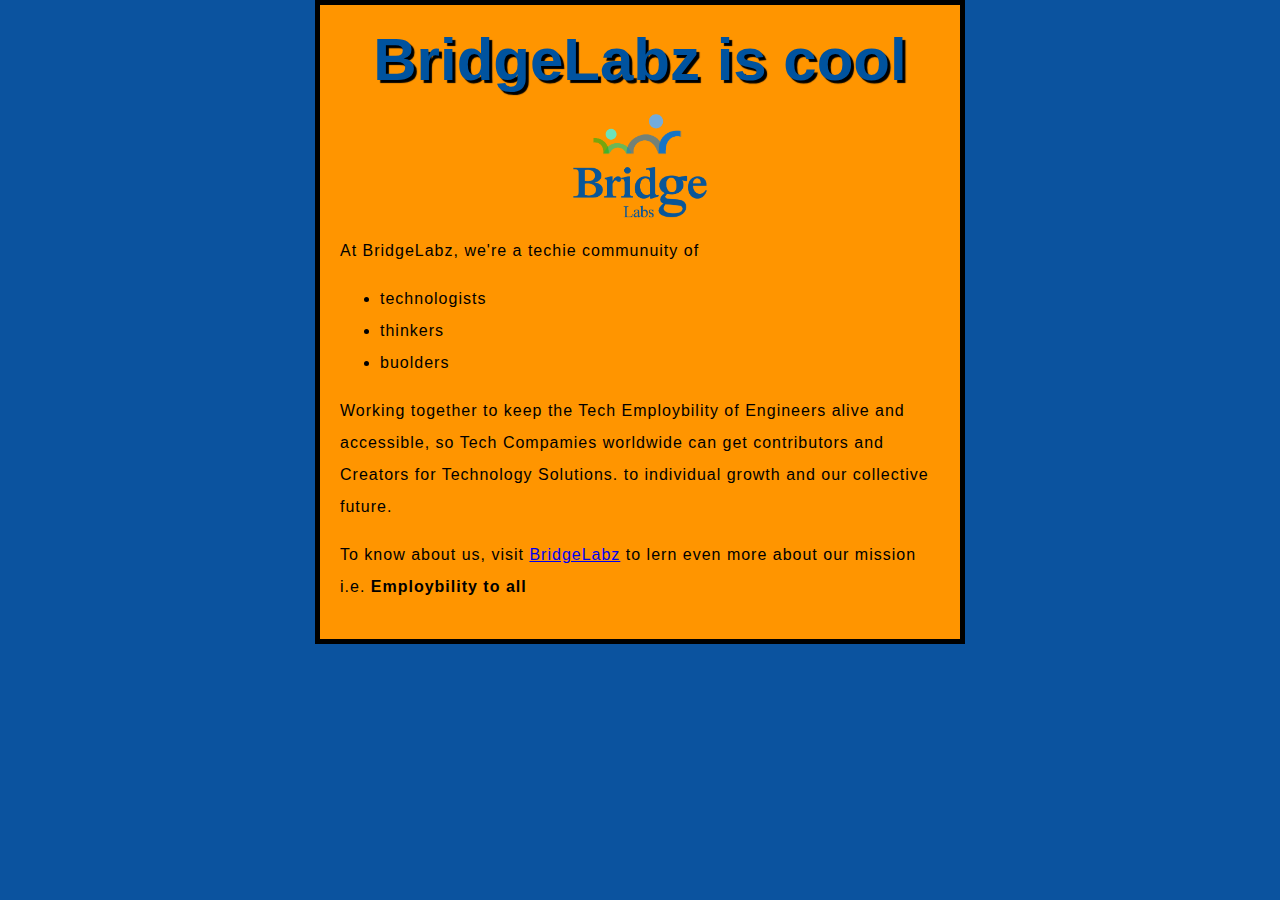
<file: Practice Problem HTML CSS Javascript/Develop BridgeLabz HTML Page/Pages/index.html>
<!DOCTYPE html> <!--Locate the top Singals the Browser about HTMl documents -->
<html lang="en"> <!-- Hold the Complete hml Document english Lang.-->
<head>   
    <meta charset="UTF-8"> <!-- Specipying the UTF-8 Character Encoding used by this Doccuments-->
    <meta http-equiv="X-UA-Compatible" content="IE=edge">
    <meta name="viewport" content="width=device-width, initial-scale=1.0">
    <link rel="icon" href="../images/icon.png"> <!--set icon -->
    <link rel="stylesheet" href="../css/style.css">
   
    <title>BridgeLabz</title> <!-- Set Title of Page -->
</head>
<body>
    <h1>BridgeLabz is cool</h1> <!-- Header -->
    <img src="../Images/icon.png" alt="Hover Text" width="25%"> <!-- Display Iamge-->
    <p> At BridgeLabz, we're a techie communuity of</p> <!-- Paragreaph Tag -->
    <ul> <!-- List Tag with Ordered List Unordered List -->
        <li>technologists</li><!-- List Item -->
        <li>thinkers</li>
        <li>buolders</li>
        
    </ul>
    <p>Working together to keep the Tech Employbility of Engineers alive and accessible,
        so Tech Compamies worldwide can get contributors and Creators for Technology Solutions.
        to individual growth and our collective future.
    </p>
<p>To know about us, visit <a href="https://www.bridgelabz.com/">BridgeLabz</a><!-- Anchor Tag--> to lern even more about our mission i.e. <strong>Employbility to all</strong></p> <!-- Bold string Tag -->
</body>
</html>
</file>
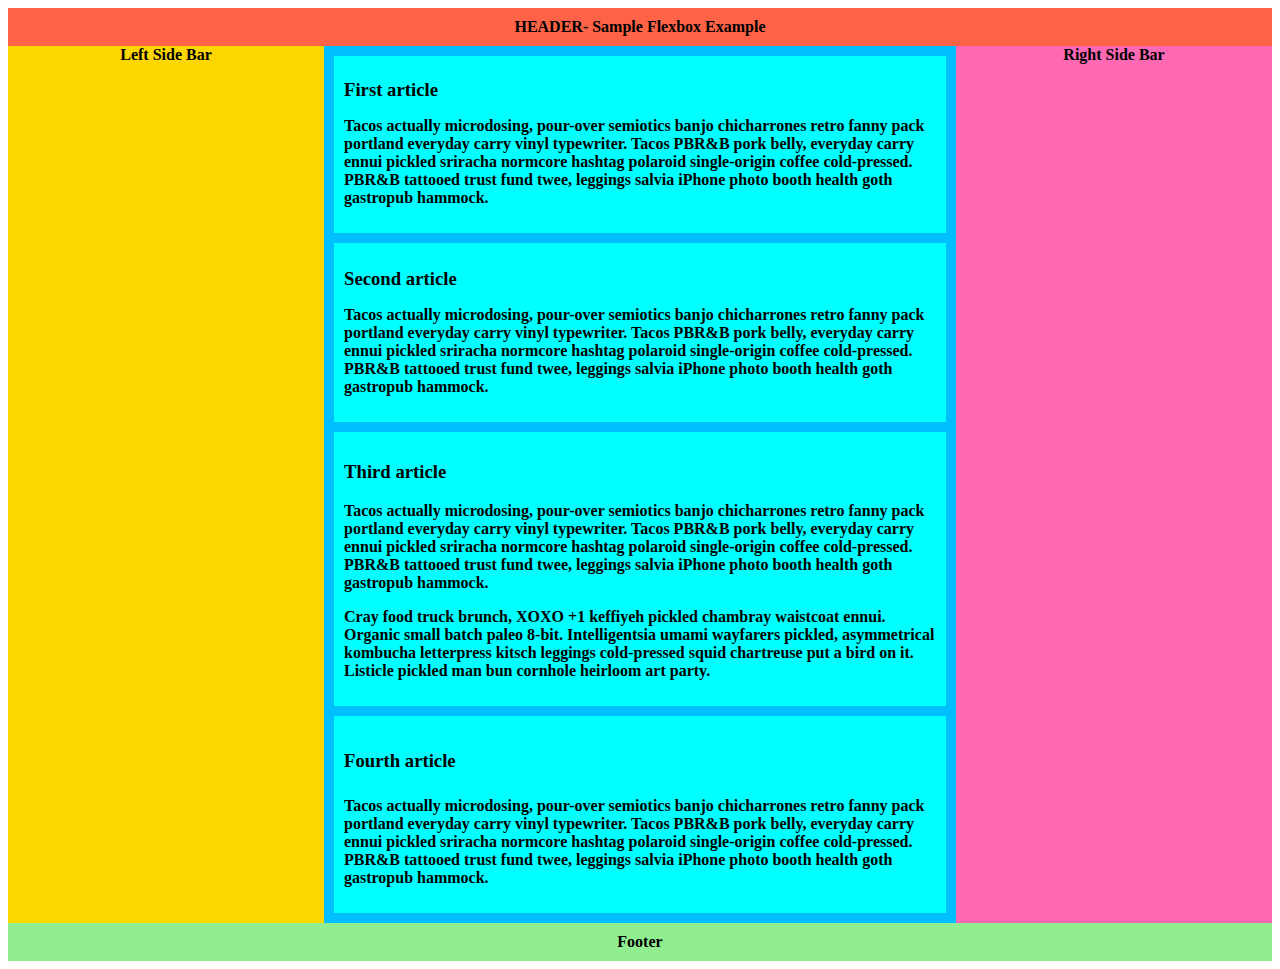
<file: Complete Learning Problem/Pages/FlexBox.html>
<!DOCTYPE html>
<html lang="en">
<head>
    <meta charset="UTF-8">
    <meta http-equiv="X-UA-Compatible" content="IE=edge">
    <meta name="viewport" content="width=device-width, initial-scale=1.0">
    <link rel="icon" href="../images/icon.png"> <!--set icon -->
    <link rel="stylesheet" href="../css/FlexboxLayout.css">
    <title>FlexBox</title>
</head>
<body>
    <header class="HeaderContainer">HEADER- Sample Flexbox Example </header>
    <div class="MainContainer">
    <section class="MainContainerItem">
        <article>
            <h1>First article</h1>
            <p>Tacos actually microdosing, pour-over semiotics banjo chicharrones retro fanny pack portland everyday carry vinyl typewriter. Tacos PBR&B pork belly, everyday carry ennui pickled sriracha normcore hashtag polaroid single-origin coffee cold-pressed. PBR&B tattooed trust fund twee, leggings salvia iPhone photo booth health goth gastropub hammock.</p>
        </article>
        <article>
            <h2>Second article</h2>
            <p>Tacos actually microdosing, pour-over semiotics banjo chicharrones retro fanny pack portland everyday carry vinyl typewriter. Tacos PBR&B pork belly, everyday carry ennui pickled sriracha normcore hashtag polaroid single-origin coffee cold-pressed. PBR&B tattooed trust fund twee, leggings salvia iPhone photo booth health goth gastropub hammock.</p>
        </article>
        <article>
            <h3>Third article</h3>
            <p>Tacos actually microdosing, pour-over semiotics banjo chicharrones retro fanny pack portland everyday carry vinyl typewriter. Tacos PBR&B pork belly, everyday carry ennui pickled sriracha normcore hashtag polaroid single-origin coffee cold-pressed. PBR&B tattooed trust fund twee, leggings salvia iPhone photo booth health goth gastropub hammock.</p>
            <p>Cray food truck brunch, XOXO +1 keffiyeh pickled chambray waistcoat ennui. Organic small batch paleo 8-bit. Intelligentsia umami wayfarers pickled, asymmetrical kombucha letterpress kitsch leggings cold-pressed squid chartreuse put a bird on it. Listicle pickled man bun cornhole heirloom art party.</p>
        </article>
        <article>
            <h4>Fourth article</h4>
            <p>Tacos actually microdosing, pour-over semiotics banjo chicharrones retro fanny pack portland everyday carry vinyl typewriter. Tacos PBR&B pork belly, everyday carry ennui pickled sriracha normcore hashtag polaroid single-origin coffee cold-pressed. PBR&B tattooed trust fund twee, leggings salvia iPhone photo booth health goth gastropub hammock.</p>
        </article>
    </section>
    <sidebar class="sideBaritem sideBarLeftItem">Left Side Bar</sidebar>
    <sidebar class="sideBaritem sideBarRightItem">Right Side Bar</sidebar>       
    </div>


    <footer class="FooterContainer">Footer</footer>
    <script type="text/javascript"></script>
    

</body>
</html>
</file>
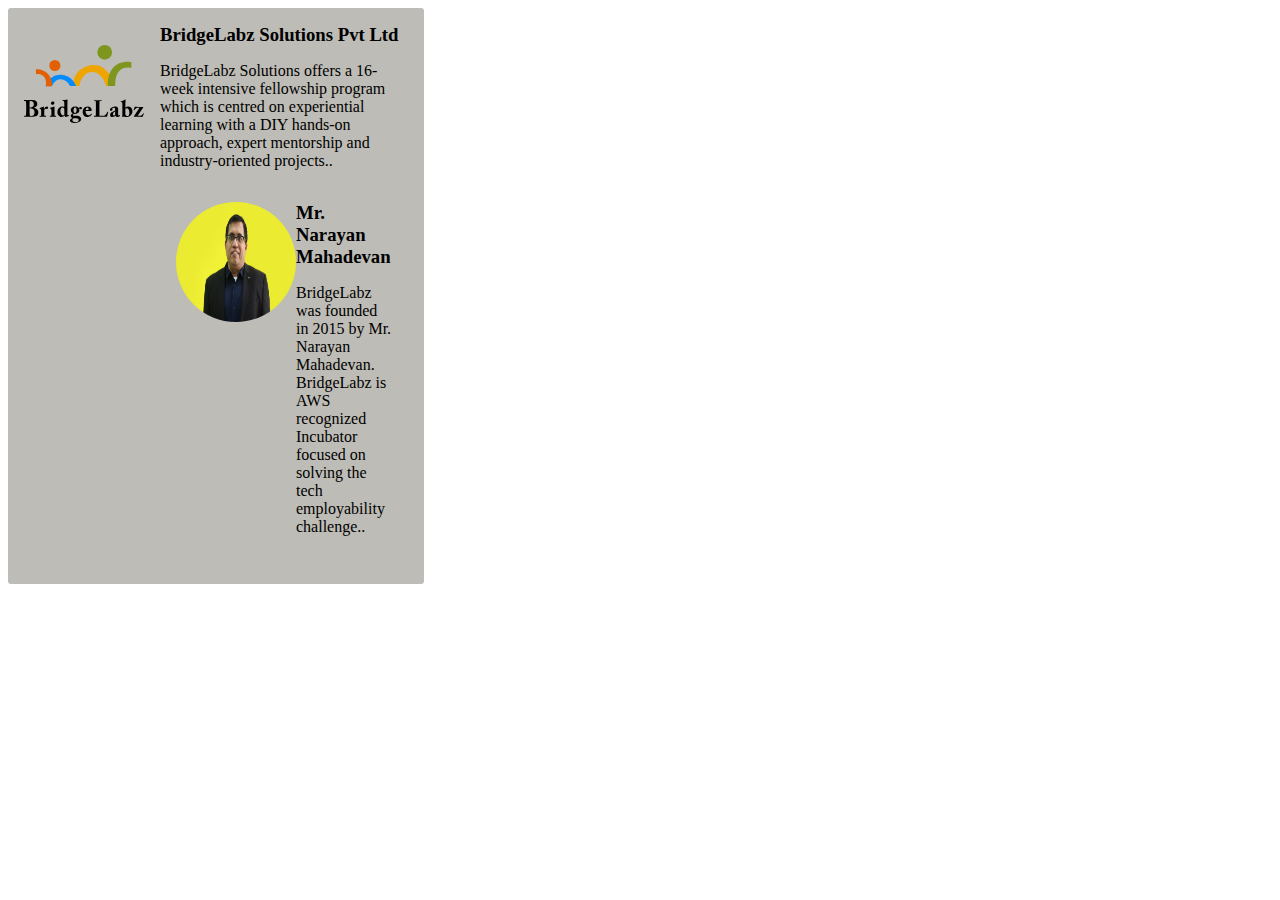
<file: Complete Learning Problem/Pages/FlexMediaobject.html>
<!DOCTYPE html>
<html lang="en">
<head>
    <meta charset="UTF-8">
    <meta http-equiv="X-UA-Compatible" content="IE=edge">
    <meta name="viewport" content="width=device-width, initial-scale=1.0">
    <link rel="icon" href="../images/icon.png">
    <link rel="stylesheet" href="../css/FlexMediaobject.css">

    <title>FlexMediaobject</title>
</head>
<body>
    <div class="media">
  <img class="media-object" src="../images/BridgeLabz New Logo.svg" alt="photo">
  <div class="media-body">
    <h3 class="media-heading">BridgeLabz Solutions Pvt Ltd</h3>
    <p>BridgeLabz Solutions offers a 16-week intensive fellowship program which is centred on experiential learning with a DIY hands-on approach, expert mentorship and industry-oriented projects..</p>

    <div class="media">
      <img class="circular--landscape" src="../images/Mr Narayan_Mahadevan Co founder of Bridgelabz.jpg" alt="photo">
      <div class="media-body">
        <h3 class="media-heading"> Mr. Narayan Mahadevan</h3>
        <p>BridgeLabz was founded in 2015 by Mr. Narayan Mahadevan. BridgeLabz is AWS recognized Incubator focused on solving the tech employability challenge..</p>
      </div>
    </div>

  </div>
</div>

</body>
</html>
</file>
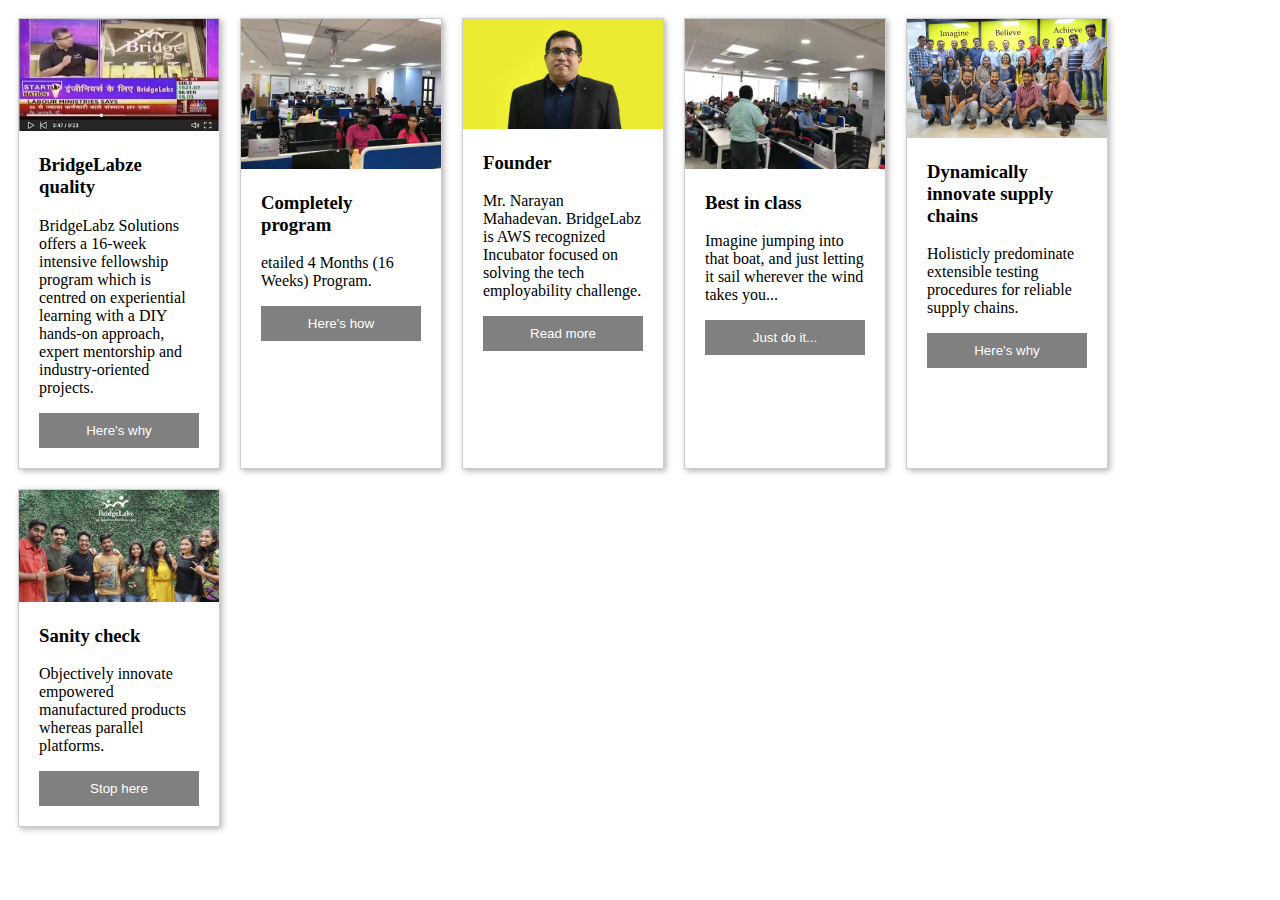
<file: Complete Learning Problem/Pages/ListCardLayouts.html>
<!DOCTYPE html>
<html lang="en">
<head>
    <meta charset="UTF-8">
    <meta http-equiv="X-UA-Compatible" content="IE=edge">
    <meta name="viewport" content="width=device-width, initial-scale=1.0">
    <link rel="icon" href="../images/icon.png">
    <link rel="stylesheet" href="../css/CardLayout.css">
    <title>List Card Layouts</title>
</head>
<body>
    <main class="Cards">
        <article class="card">
          <img src="../images/images.jpg" alt="photo">
          <div class="text">
            <h3>BridgeLabze quality</h3>
            <p>BridgeLabz Solutions offers a 16-week intensive fellowship program which is centred on experiential learning with a DIY hands-on approach, expert mentorship and industry-oriented projects.</p>
            <button>Here's why</button>
          </div>
        </article>
        <article class="card">
          <img src="../images/1.png" alt="photo">
          <div class="text">
            <h3>Completely program</h3>
            <p>etailed 4 Months (16 Weeks) Program.</p>
            <button>Here's how</button>
          </div>
        </article>
        <article class="card">
          <img src="../images/Mr Narayan_Mahadevan Co founder of Bridgelabz.jpg" alt="photo">
          <div class="text">
            <h3>Founder</h3>
            <p>Mr. Narayan Mahadevan. BridgeLabz is AWS recognized Incubator focused on solving the tech employability challenge.</p>
            <button>Read more</button>
          </div>
        </article>
        <article class="card">
          <img src="../images/2.png" alt="photo">
          <div class="text">
            <h3>Best in class</h3>
            <p>Imagine jumping into that boat, and just letting it sail wherever the wind takes you...</p>
            <button>Just do it...</button>
          </div>
        </article>
        <article class="card">
          <img src="../images/6.jpg" alt="photo">
          <div class="text">
            <h3>Dynamically innovate supply chains</h3>
            <p>Holisticly predominate extensible testing procedures for reliable supply chains.</p>
            <button>Here's why</button>
          </div>
        </article>
        <article class="card">
          <img src="../images/7.jpg" alt="photo">
          <div class="text">
            <h3>Sanity check</h3>
            <p>Objectively innovate empowered manufactured products whereas parallel platforms.</p>
            <button>Stop here</button>
          </div>
        </article>
      </main>
</body>
</html>
</file>
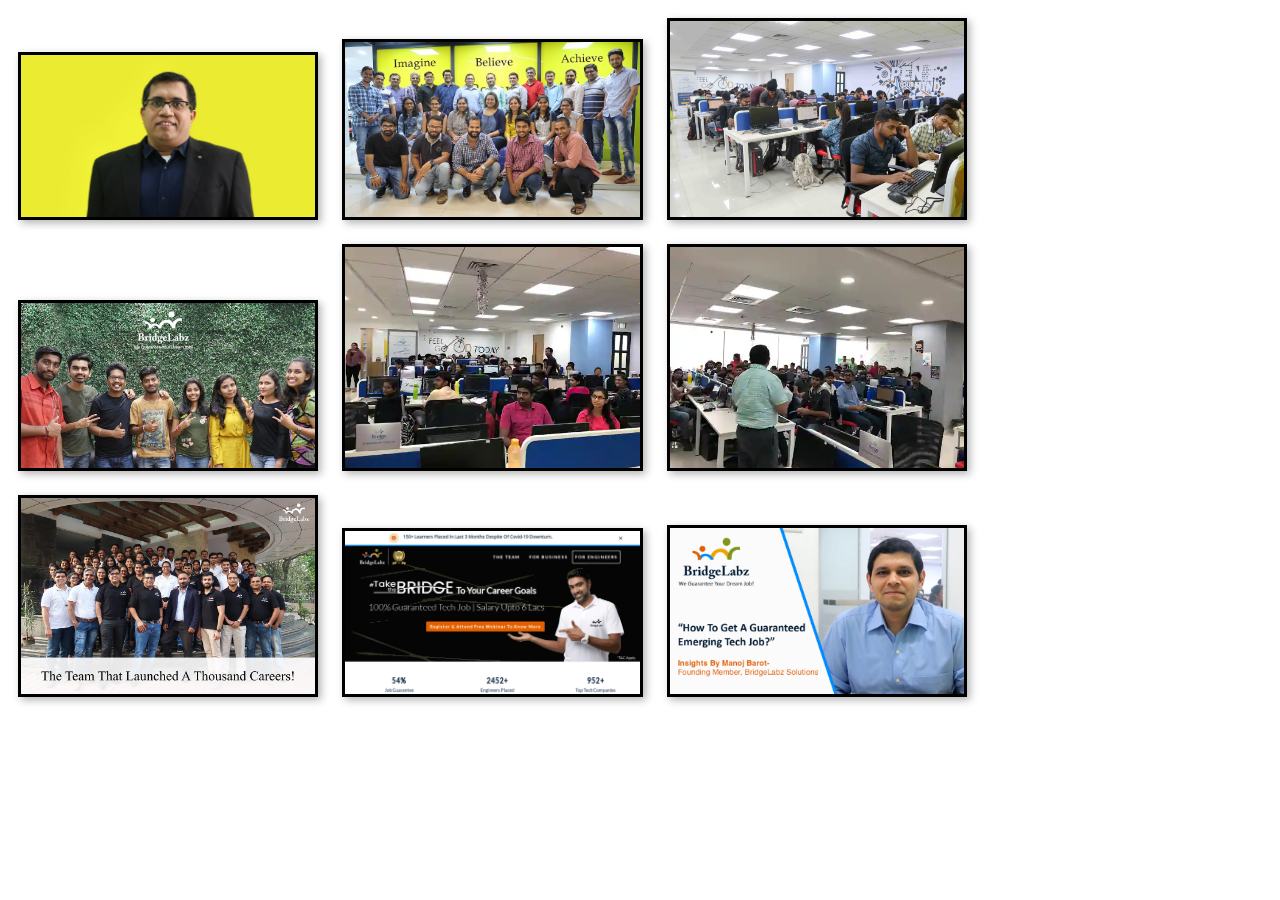
<file: Complete Learning Problem/Pages/PhotoGalleryLayout.html>
<!DOCTYPE html>
<html lang="en">
<head>
    <meta charset="UTF-8">
    <meta http-equiv="X-UA-Compatible" content="IE=edge">
    <meta name="viewport" content="width=device-width, initial-scale=1.0">
    <link rel="stylesheet" href="../css/GalleryLayout.css">
    <link rel="icon" href="../images/icon.png">
    <title> Listed Photo Gallery Layout</title>
</head>
<body>
    <main class="Card">
        <img src="../images/Mr Narayan_Mahadevan Co founder of Bridgelabz.jpg" alt="images">
        <img src="../images/6.jpg" alt="images">
        <img src="../images/5.jpg" alt="images">
        <img src="../images/7.jpg" alt="images">
        <img src="../images/1.png" alt="images">
        <img src="../images/2.png" alt="images">
        <img src="../images/3.jpg" alt="images">
        <img src="../images/4.png" alt="images">
        <img src="../images/8.jpg" alt="images">

    </main>
    
</body>
</html>
</file>
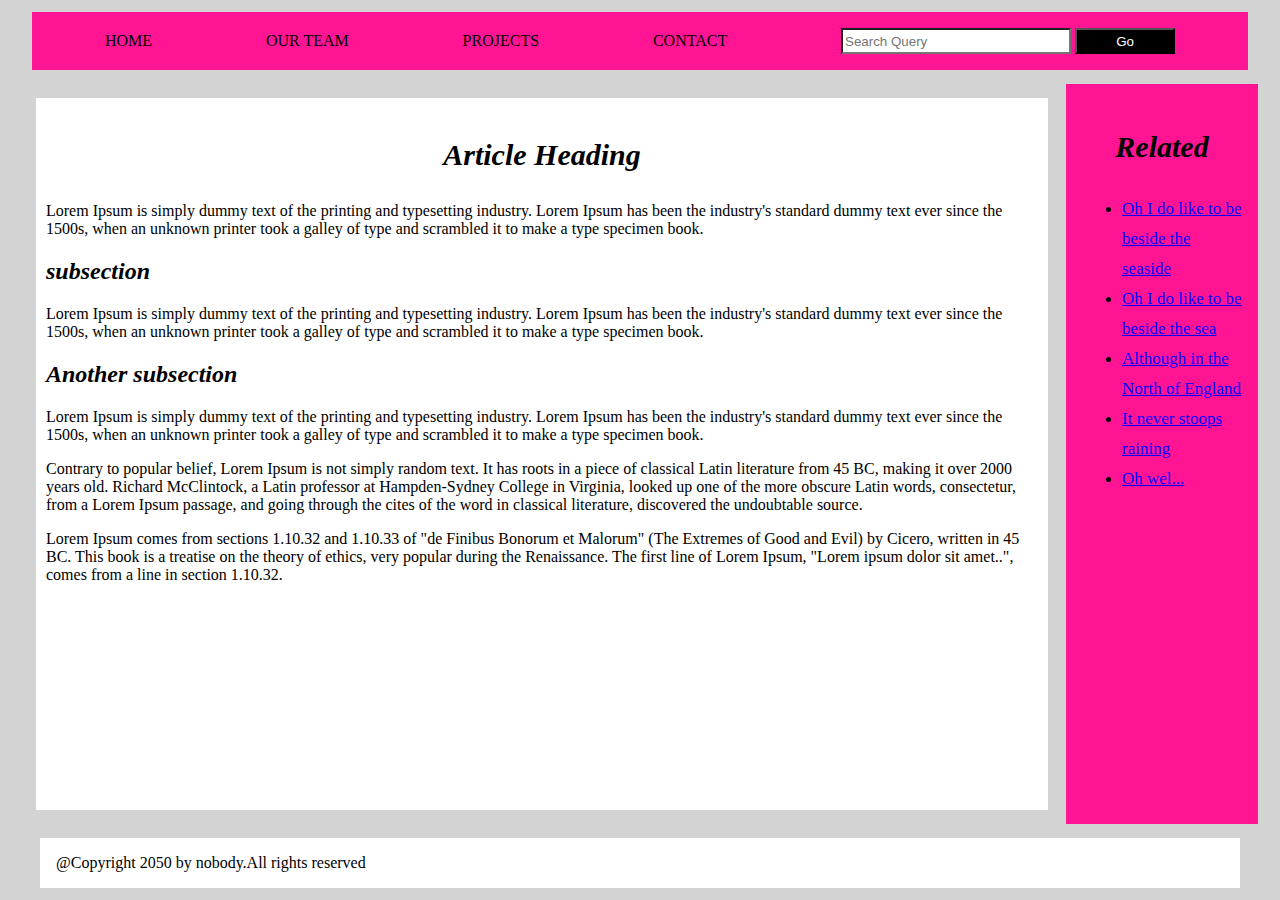
<file: Practice Problem HTML CSS Javascript/HTML Document and webpage structure/Pages/WebpageStructure.html>
<!doctype html>
<head>
  <meta charset="UTF-8">
    <meta http-equiv="X-UA-Compatible" content="IE=edge">
    <meta name="viewport" content="width=device-width, initial-scale=1.0">
    <link rel="stylesheet" href="../css/index1.css">
    <link rel="icon" href="../Images/icon.png">
    <title>Webpage Structure</title>
</head>
<body>
 
  <div class="f-container fixed-hf">
  <header>
     <li>HOME</li>
     <li>OUR TEAM</li>
     <li>PROJECTS</li>
     <li>CONTACT</li>
     <li style="margin-left: 0px;">
          <input placeholder="Search Query" id="text_box">
          <button id="button_info">Go</button>

    </li>
    
  </header>
  
  <div id="main">
    <article>
      <div style="background-color: white;padding:10px;height: 100%;">
        <p id="article_head">Article Heading</p>
        <p>Lorem Ipsum is simply dummy text of the printing and typesetting industry. Lorem Ipsum has been the industry's standard dummy text ever since the 1500s, when an unknown printer took a galley of type and scrambled it to make a type specimen book.</p>
        <h2><i>subsection</i></h2>
        <p>Lorem Ipsum is simply dummy text of the printing and typesetting industry. Lorem Ipsum has been the industry's standard dummy text ever since the 1500s, when an unknown printer took a galley of type and scrambled it to make a type specimen book.</p>
        <h2><i>Another subsection</i></h2>
        <p>Lorem Ipsum is simply dummy text of the printing and typesetting industry. Lorem Ipsum has been the industry's standard dummy text ever since the 1500s, when an unknown printer took a galley of type and scrambled it to make a type specimen book.</p>
        <p>Contrary to popular belief, Lorem Ipsum is not simply random text. It has roots in a piece of classical Latin literature from 45 BC, making it over 2000 years old. Richard McClintock, a Latin professor at Hampden-Sydney College in Virginia, looked up one of the more obscure Latin words, consectetur, from a Lorem Ipsum passage, and going through the cites of the word in classical literature, discovered the undoubtable source.</p> 
          <p>Lorem Ipsum comes from sections 1.10.32 and 1.10.33 of "de Finibus Bonorum et Malorum" (The Extremes of Good and Evil) by Cicero, written in 45 BC. This book is a treatise on the theory of ethics, very popular during the Renaissance. The first line of Lorem Ipsum, "Lorem ipsum dolor sit amet..", comes from a line in section 1.10.32.</p>
</div>
      </article>

    <nav>
      <div>
        <p id="related">Related</p>
        <div id="para1">
          <ul>
          <li><a href="https://www.bridgelabz.com/">Oh I do  like to be beside the seaside</a></li>
         <li> <a href="https://www.bridgelabz.com/">Oh I do like to be beside the sea</a></li>
        <li><a href="https://www.bridgelabz.com/">Although in the North of England</a></li>
          <li><a href="https://www.bridgelabz.com/">It never stoops raining</a></li>
          <li><a href="https://www.bridgelabz.com/">Oh wel...</a></li>
        </ul>
      </div>
      </div>
   
  </div>
  <footer>@Copyright 2050 by nobody.All rights reserved</footer>
</body>
</file>
<file: Practice Problem HTML CSS Javascript/Develop BridgeLabz HTML Page/css/style.css>
html {
    font-size: 14px;
  font-family: 'Open Sans',sans-serif;
}

html {
  background-color: #0b539f;
}
body{
    width: 600px;
    margin: 0 auto;
    padding: 0 20px 20px 20px ;
    background-color: #ff9500;
    border: 5px solid black;
}
h1{
    font-size: 60px;
    text-align: center;
}
h1{
    margin: 0 ;
    padding: 20px 0;
    color: #00539f;
    text-shadow: 3px 3px 1px black;
}
img{
    display: block;
    margin: 0 auto;
}
p,li{
    font-size: 16px;
    line-height: 2;
    letter-spacing: 1px;
    
}
</file>
<file: Complete Learning Problem/css/FlexboxLayout.css>
body{
    padding: 20m;
}
.HeaderContainer{
    display:flex;
    flex-flow:column wrap;
    align-content: center;
    background: tomato;
    font-weight: bold;
    padding: 10px;

}
.FooterContainer{
    display:flex;
    flex-flow:column wrap;
    align-content: center;
    background: lightgreen;
    font-weight:bold;
    padding: 10px;

}
.MainContainer{
    display: flex;
    font-weight: bold;
    flex-flow: row wrap;
    text-align: center;
}
.MainContainerItem{
    background: deepskyblue;
    text-align: left;
    order: 2;
    
 
}
article{
    padding: 10px;
    margin: 10px;
    background: aqua;
}
h1{
    font-size: 1.17em;
}
h2{
    font-size: 1.17em;
}
h3{
    font-size: 1.17em;
}
h4{
    font-size: 1.17em;
}
.sideBarLeftItem{
    background: gold;
    order: 1;

}
.sideBarRightItem{
    background: hotpink;
    order: 3;
}
.sideBaritem{
    flex: 1 0 0;
    border: 0px solid green;
}

.MainContainerItem{
    flex: 2 0px;
}
</file>
<file: Complete Learning Problem/css/FlexMediaobject.css>
.media {
    display: flex;
    align-items: flex-start;
    background: #bebcb6;
    padding: 1em;
    border-radius: 3px;
    max-width: 24em;
  }
  .media-object {
    margin-right: 1em;
    max-height: 150px;
max-width: 200px;
width: 120px;
height: 120px;
  }
  .media-body {
    flex: 1;
  }
  .media-heading {
    margin: 0 0 .5em;
  }

  .circular--landscape {
    display: inline-block;
    position: relative;
    width: 120px;
    height: 120px;
    overflow: hidden;
    border-radius: 50%;
  }
  
  .circular--landscape img {
    width: auto;
    height: 100%;
    margin-left: -50px;
  }
</file>
<file: Complete Learning Problem/css/CardLayout.css>
.Cards {
    display: flex;
    flex-wrap: wrap;
    align-items: stretch;
  }
  .card {
    flex: 0 0 200px;
    margin: 10px;
    border: 1px solid #ccc;
    box-shadow: 2px 2px 6px 0px  rgba(0,0,0,0.3);
  } 
  .card img {
    max-width: 100%;
  }
  .card .text {
    padding: 0 20px 20px;
  }
  .card .text > button {
    background: gray;
    border: 0;
    color: white;
    padding: 10px;
    width: 100%;
    }
</file>
<file: Complete Learning Problem/css/GalleryLayout.css>
.Cards {
    display: flex;
    flex-wrap: wrap;
    align-items: flex-start;
    flex-direction: row;
    max-height: 100vh;
  }
  .Card img {
    margin: 10px;
    border: 3px solid #000;
    box-shadow: 3px 3px 8px 0px rgba(0,0,0,0.3); 
    max-width: 23vw;
  }
</file>
<file: Practice Problem HTML CSS Javascript/HTML Document and webpage structure/css/index1.css>
* {
    box-sizing: border-box; 
  }
  body {
    display: flex;
    min-height: 100vh;
    flex-direction: column;
    margin: 0;
    background-color: lightgrey;

  }
  #main {
    display: flex;
    flex: 1;
    margin: 0px;
  }
  #main > article {
    flex: 1;
    order: 1;
    margin: 0px;

  }
  #main > nav, 
  #main > aside {
    flex: 0 0 15vw;
    margin: 2px;

  }
  #main > nav {
    background: #FF1493;
    order: 3;
    margin: 2px;
  }
  #main > aside {
    background: beige;
    order: 2;
    margin: 2px;
  }
  header {
background-color: #CD1076
    height: 20vh;

  }
  header, footer, article, nav {
    padding: 1em;
    margin: 12px;
  }

footer{
  display: flex;
  background-color: white;
  margin-left: 20px;
  margin-right: 20px;
}
nav #para1 ul a {
    
    display: block;
          color: blue;
          line-height: 30px;
          text-decoration: underline;
          font-size: 17px;
        
}


nav #para1 ul  a:hover:not(.active) {
                    text-decoration: underline;
                    color: blue;
        }

  nav #related{
    font-family:Arial Black ;
    font-weight: bold;
    font-size: 30px;
   font-style: italic;
   text-align: center;
  }

  #main > article #article_head{

    font-family:Arial Black ;
    font-weight: bold;
    font-size: 30px;
   font-style: italic;
   text-align: center;
  }

  #head{
    font-family:Arial Black ;
    font-weight: bold;
    font-size: 30px;
   font-style: italic;
   text-align: center;
  }

  

.f-container{
  height: 100vh; /* for shorter content */
  display: flex;
  flex-direction: column;
    
  /*ie10*/
  display: -ms-flexbox;
  -ms-flex-direction: column;
  margin-left:20px;
  margin-right: 20px;
}



header{
  background-color: #FF1493;
  flex-basis: 50px;
  
  /*ie10*/
  -ms-flex-preferred-size: 50px;
  
  /*center align of links*/
  display: flex;
  align-items: center; /*vertical*/
  justify-content: space-around; /*or space-between*/
  /*ie10*/
  display: -ms-flexbox;
  -ms-flex-align: center; /*vertical*/
  -ms-flex-line-pack: distribute; /*or justify*/
}

header li{
  list-style-type: none;
}


header  #text_box {
  width:230px;margin: 0px;height: 26px;
      background: #fff;
}

header #button_info{
  background-color: black;
  color: white;
  height: 26px;
  width: 100px;
}
</file>
